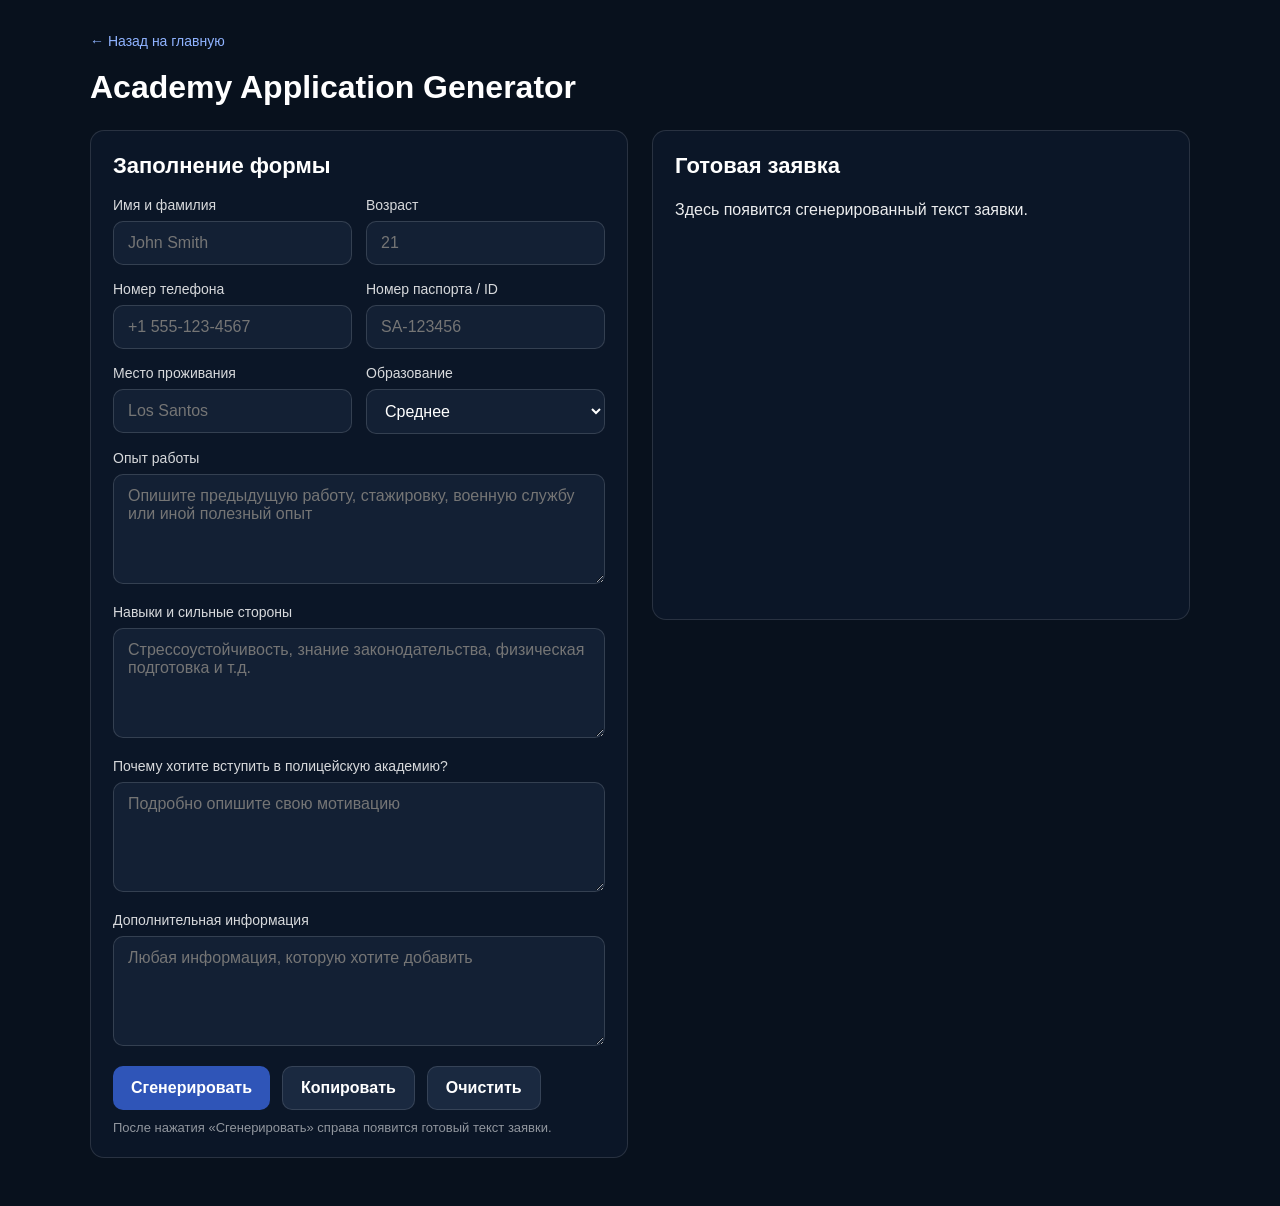
<file: forms/academy-application.html>
<!doctype html>
<html lang="ru">
<head>
  <meta charset="UTF-8">
  <meta name="viewport" content="width=device-width, initial-scale=1.0">
  <title>Academy Application</title>
  <style>
    * {
      box-sizing: border-box;
    }

    body {
      margin: 0;
      font-family: Inter, Arial, sans-serif;
      background: #08111d;
      color: #ffffff;
    }

    .container {
      width: min(1100px, calc(100% - 32px));
      margin: 0 auto;
      padding: 32px 0 48px;
    }

    .top-link {
      display: inline-block;
      margin-bottom: 20px;
      color: #8fb3ff;
      text-decoration: none;
      font-size: 14px;
    }

    .top-link:hover {
      text-decoration: underline;
    }

    h1 {
      margin: 0 0 24px;
      font-size: 32px;
    }

    .layout {
      display: grid;
      grid-template-columns: 1fr 1fr;
      gap: 24px;
      align-items: start;
    }

    .panel {
      background: #0b1627;
      border: 1px solid rgba(255,255,255,0.12);
      border-radius: 14px;
      padding: 22px;
    }

    .panel h2 {
      margin: 0 0 18px;
      font-size: 22px;
    }

    .field {
      margin-bottom: 16px;
    }

    .field label {
      display: block;
      margin-bottom: 8px;
      font-size: 14px;
      color: rgba(255,255,255,0.84);
    }

    .field input,
    .field select,
    .field textarea {
      width: 100%;
      border: 1px solid rgba(255,255,255,0.14);
      background: #132034;
      color: #fff;
      border-radius: 10px;
      padding: 12px 14px;
      font: inherit;
      outline: none;
    }

    .field textarea {
      min-height: 110px;
      resize: vertical;
    }

    .field input:focus,
    .field select:focus,
    .field textarea:focus {
      border-color: #2f66ff;
      box-shadow: 0 0 0 3px rgba(47, 102, 255, 0.15);
    }

    .row {
      display: grid;
      grid-template-columns: 1fr 1fr;
      gap: 14px;
    }

    .actions {
      display: flex;
      flex-wrap: wrap;
      gap: 12px;
      margin-top: 8px;
    }

    button {
      border: 0;
      border-radius: 10px;
      padding: 12px 18px;
      font: inherit;
      font-weight: 600;
      cursor: pointer;
    }

    .btn-primary {
      background: #2f55b8;
      color: white;
    }

    .btn-primary:hover {
      background: #3a66d9;
    }

    .btn-secondary {
      background: #1a2940;
      color: white;
      border: 1px solid rgba(255,255,255,0.12);
    }

    .output {
      white-space: pre-wrap;
      line-height: 1.6;
      color: rgba(255,255,255,0.92);
      min-height: 400px;
    }

    .hint {
      margin-top: 10px;
      font-size: 13px;
      color: rgba(255,255,255,0.55);
    }

    @media (max-width: 900px) {
      .layout {
        grid-template-columns: 1fr;
      }

      .row {
        grid-template-columns: 1fr;
      }
    }
  </style>
</head>
<body>
  <main class="container">
    <a class="top-link" href="../index.html">← Назад на главную</a>
    <h1>Academy Application Generator</h1>

    <div class="layout">
      <section class="panel">
        <h2>Заполнение формы</h2>

        <form id="academyForm">
          <div class="row">
            <div class="field">
              <label for="fullName">Имя и фамилия</label>
              <input id="fullName" name="fullName" type="text" placeholder="John Smith" required>
            </div>

            <div class="field">
              <label for="age">Возраст</label>
              <input id="age" name="age" type="number" placeholder="21" required>
            </div>
          </div>

          <div class="row">
            <div class="field">
              <label for="phone">Номер телефона</label>
              <input id="phone" name="phone" type="text" placeholder="+1 555-123-4567" required>
            </div>

            <div class="field">
              <label for="passport">Номер паспорта / ID</label>
              <input id="passport" name="passport" type="text" placeholder="SA-123456">
            </div>
          </div>

          <div class="row">
            <div class="field">
              <label for="residence">Место проживания</label>
              <input id="residence" name="residence" type="text" placeholder="Los Santos">
            </div>

            <div class="field">
              <label for="education">Образование</label>
              <select id="education" name="education">
                <option value="Среднее">Среднее</option>
                <option value="Среднее специальное">Среднее специальное</option>
                <option value="Неоконченное высшее">Неоконченное высшее</option>
                <option value="Высшее">Высшее</option>
              </select>
            </div>
          </div>

          <div class="field">
            <label for="experience">Опыт работы</label>
            <textarea id="experience" name="experience" placeholder="Опишите предыдущую работу, стажировку, военную службу или иной полезный опыт"></textarea>
          </div>

          <div class="field">
            <label for="skills">Навыки и сильные стороны</label>
            <textarea id="skills" name="skills" placeholder="Стрессоустойчивость, знание законодательства, физическая подготовка и т.д."></textarea>
          </div>

          <div class="field">
            <label for="motivation">Почему хотите вступить в полицейскую академию?</label>
            <textarea id="motivation" name="motivation" placeholder="Подробно опишите свою мотивацию" required></textarea>
          </div>

          <div class="field">
            <label for="extra">Дополнительная информация</label>
            <textarea id="extra" name="extra" placeholder="Любая информация, которую хотите добавить"></textarea>
          </div>

          <div class="actions">
            <button type="submit" class="btn-primary">Сгенерировать</button>
            <button type="button" class="btn-secondary" id="copyBtn">Копировать</button>
            <button type="reset" class="btn-secondary">Очистить</button>
          </div>

          <div class="hint">После нажатия «Сгенерировать» справа появится готовый текст заявки.</div>
        </form>
      </section>

      <section class="panel">
        <h2>Готовая заявка</h2>
        <div id="output" class="output">Здесь появится сгенерированный текст заявки.</div>
      </section>
    </div>
  </main>

  <script>
    const form = document.getElementById("academyForm");
    const output = document.getElementById("output");
    const copyBtn = document.getElementById("copyBtn");

    function value(id) {
      return document.getElementById(id).value.trim();
    }

    function buildApplication() {
      const fullName = value("fullName");
      const age = value("age");
      const phone = value("phone");
      const passport = value("passport");
      const residence = value("residence");
      const education = value("education");
      const experience = value("experience");
      const skills = value("skills");
      const motivation = value("motivation");
      const extra = value("extra");

      return `[Academy Application]

1. Personal Information
Full Name: ${fullName || "-"}
Age: ${age || "-"}
Phone Number: ${phone || "-"}
Passport / ID: ${passport || "-"}
Place of Residence: ${residence || "-"}

2. Education
${education || "-"}

3. Work Experience
${experience || "-"}

4. Skills and Strengths
${skills || "-"}

5. Motivation
${motivation || "-"}

6. Additional Information
${extra || "-"}

I, ${fullName || "the applicant"}, confirm that the information provided above is accurate and complete. I understand that false information may result in denial of admission to the academy.

Date: __________________
Signature: __________________`;
    }

    form.addEventListener("submit", function (e) {
      e.preventDefault();
      output.textContent = buildApplication();
    });

    copyBtn.addEventListener("click", async function () {
      const text = output.textContent.trim();

      if (!text || text === "Здесь появится сгенерированный текст заявки.") {
        alert("Сначала сгенерируй заявку.");
        return;
      }

      try {
        await navigator.clipboard.writeText(text);
        copyBtn.textContent = "Скопировано";
        setTimeout(() => {
          copyBtn.textContent = "Копировать";
        }, 1500);
      } catch (err) {
        alert("Не удалось скопировать текст.");
      }
    });

    form.addEventListener("reset", function () {
      setTimeout(() => {
        output.textContent = "Здесь появится сгенерированный текст заявки.";
      }, 0);
    });
  </script>
</body>
</html>
</file>
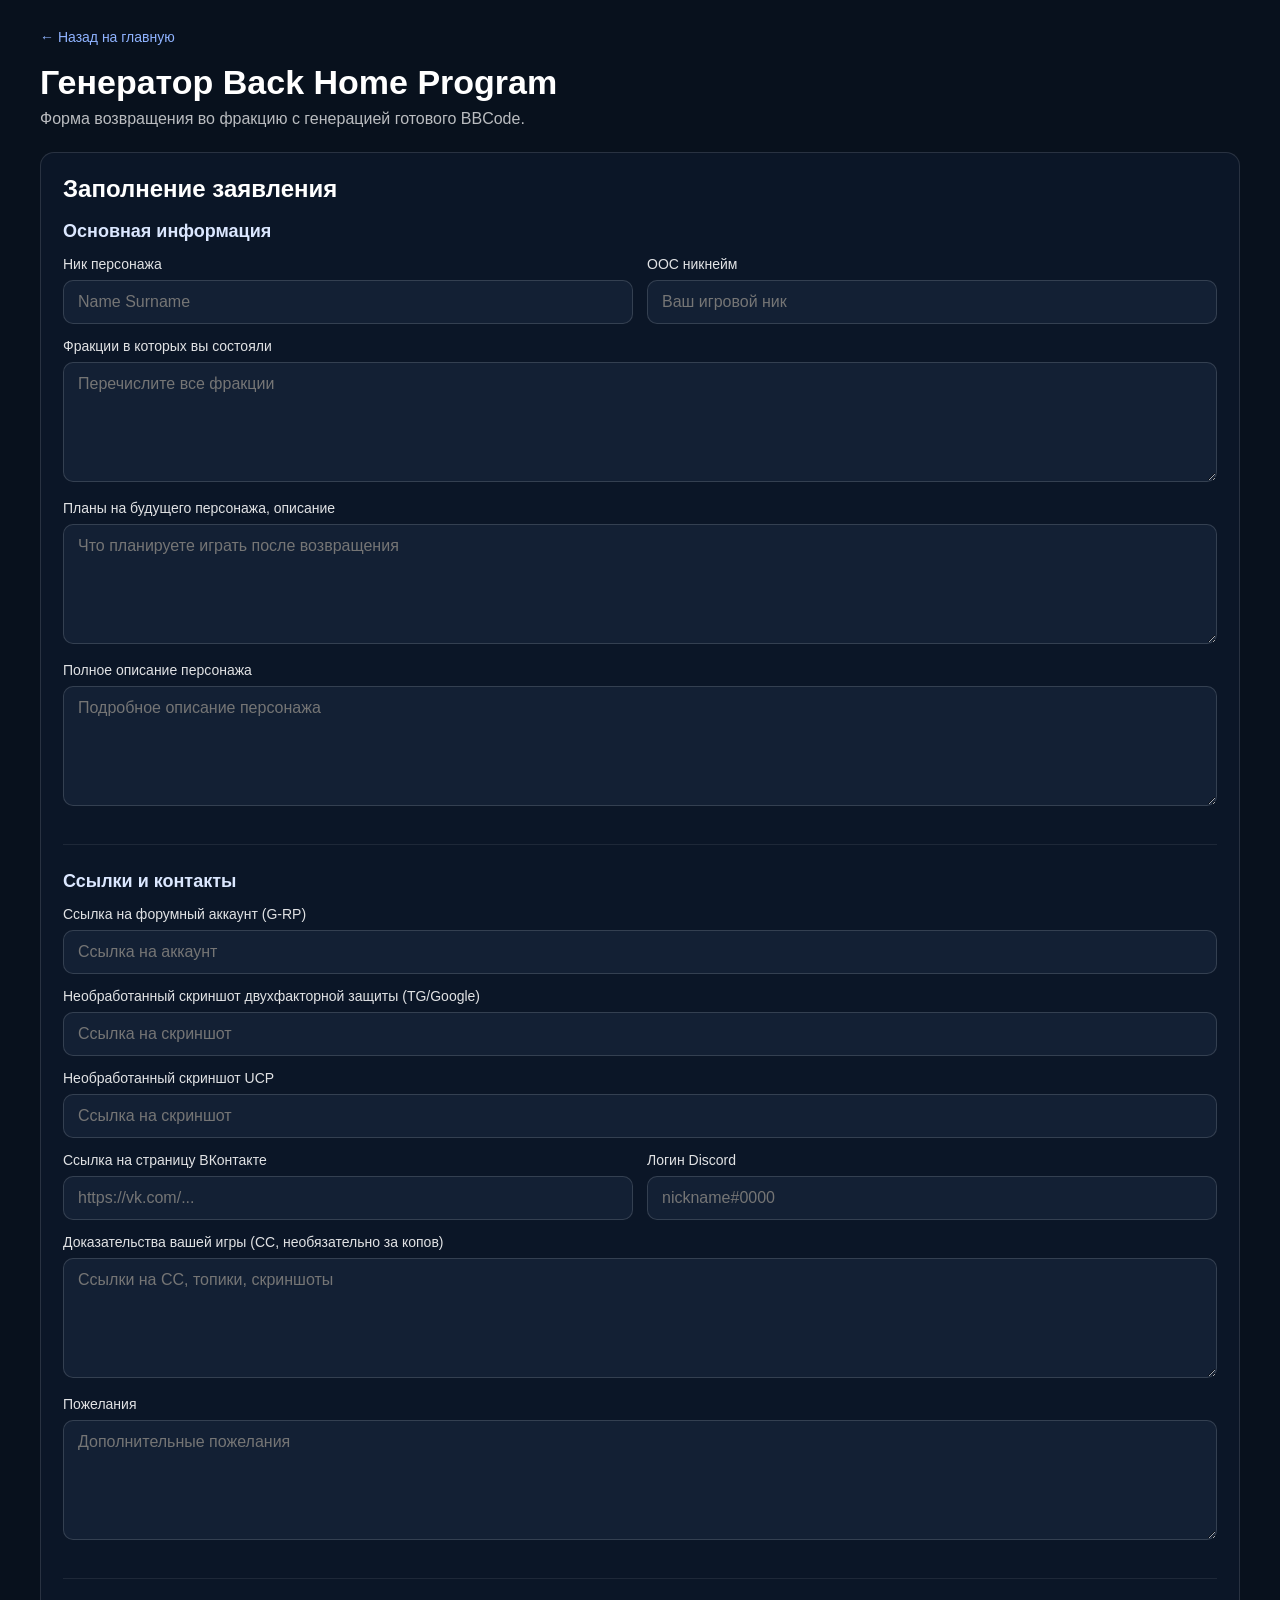
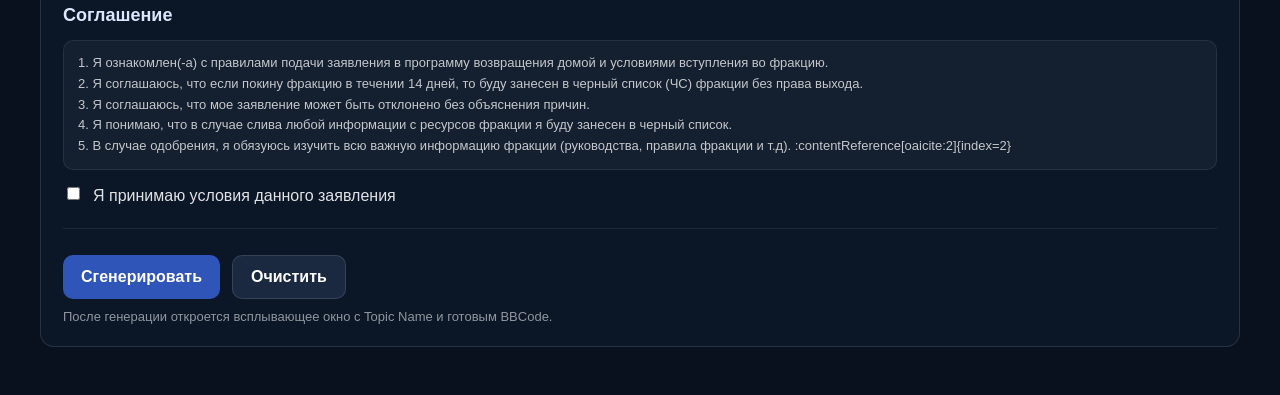
<file: forms/back-home.html>
<!doctype html>
<html lang="ru">
<head>
  <meta charset="UTF-8">
  <meta name="viewport" content="width=device-width, initial-scale=1.0">
  <title>Генератор Back Home Program</title>
  <style>
    * { box-sizing: border-box; }

    body {
      margin: 0;
      font-family: Inter, Arial, sans-serif;
      background: #08111d;
      color: #fff;
    }

    .container {
      width: min(1200px, calc(100% - 32px));
      margin: 0 auto;
      padding: 28px 0 48px;
    }

    .top-link {
      display: inline-block;
      margin-bottom: 18px;
      color: #8fb3ff;
      text-decoration: none;
      font-size: 14px;
    }

    .top-link:hover {
      text-decoration: underline;
    }

    h1 {
      margin: 0 0 8px;
      font-size: 34px;
    }

    .subtitle {
      margin: 0 0 24px;
      color: rgba(255,255,255,.72);
    }

    .layout {
      display: grid;
      grid-template-columns: 1fr;
      gap: 24px;
      align-items: start;
    }

    .panel {
      background: #0b1627;
      border: 1px solid rgba(255,255,255,.12);
      border-radius: 14px;
      padding: 22px;
    }

    .panel h2 {
      margin: 0 0 18px;
      font-size: 24px;
    }

    .section {
      margin-bottom: 26px;
      padding-bottom: 20px;
      border-bottom: 1px solid rgba(255,255,255,.08);
    }

    .section:last-child {
      margin-bottom: 0;
      padding-bottom: 0;
      border-bottom: 0;
    }

    .section h3 {
      margin: 0 0 14px;
      font-size: 18px;
      color: #dbe7ff;
    }

    .field {
      margin-bottom: 14px;
    }

    .field label {
      display: block;
      margin-bottom: 8px;
      font-size: 14px;
      color: rgba(255,255,255,.88);
    }

    .field input,
    .field textarea {
      width: 100%;
      border: 1px solid rgba(255,255,255,.14);
      background: #132034;
      color: #fff;
      border-radius: 10px;
      padding: 12px 14px;
      font: inherit;
      outline: none;
    }

    .field textarea {
      min-height: 120px;
      resize: vertical;
    }

    .field input:focus,
    .field textarea:focus {
      border-color: #2f66ff;
      box-shadow: 0 0 0 3px rgba(47, 102, 255, 0.15);
    }

    .row {
      display: grid;
      grid-template-columns: 1fr 1fr;
      gap: 14px;
    }

    .check label {
      display: inline-flex;
      gap: 10px;
      align-items: flex-start;
      cursor: pointer;
      color: rgba(255,255,255,.88);
      line-height: 1.5;
    }

    .check input {
      margin-top: 3px;
    }

    .notice {
      margin-top: 8px;
      font-size: 13px;
      line-height: 1.6;
      color: rgba(255,255,255,.75);
      background: rgba(255,255,255,.04);
      border: 1px solid rgba(255,255,255,.08);
      border-radius: 10px;
      padding: 12px 14px;
    }

    .actions {
      display: flex;
      flex-wrap: wrap;
      gap: 12px;
      margin-top: 18px;
    }

    button {
      border: 0;
      border-radius: 10px;
      padding: 12px 18px;
      font: inherit;
      font-weight: 600;
      cursor: pointer;
    }

    .btn-primary {
      background: #2f55b8;
      color: white;
    }

    .btn-primary:hover {
      background: #3a66d9;
    }

    .btn-secondary {
      background: #1a2940;
      color: white;
      border: 1px solid rgba(255,255,255,.12);
    }

    .hint {
      margin-top: 10px;
      font-size: 13px;
      color: rgba(255,255,255,.55);
    }

    .modal-overlay {
      position: fixed;
      inset: 0;
      background: rgba(0, 0, 0, 0.45);
      display: none;
      align-items: flex-start;
      justify-content: center;
      padding: 18px;
      z-index: 9999;
    }

    .modal-overlay.show {
      display: flex;
    }

    .modal {
      width: min(100%, 800px);
      background: #ffffff;
      color: #333;
      border-radius: 4px;
      box-shadow: 0 10px 30px rgba(0,0,0,.35);
      overflow: hidden;
    }

    .modal-header {
      display: flex;
      align-items: center;
      justify-content: space-between;
      padding: 18px 16px;
      border-bottom: 1px solid #e5e5e5;
      font-size: 18px;
      color: #333;
    }

    .modal-close {
      background: transparent;
      border: 0;
      color: #888;
      font-size: 30px;
      line-height: 1;
      cursor: pointer;
      padding: 0;
      width: auto;
    }

    .modal-body {
      padding: 18px 30px 18px;
    }

    .modal-field {
      margin-bottom: 16px;
    }

    .modal-label {
      display: block;
      margin-bottom: 10px;
      font-size: 14px;
      color: #333;
    }

    .modal-row {
      display: flex;
      gap: 18px;
      align-items: center;
    }

    .modal-input {
      flex: 1;
      height: 38px;
      border: 1px solid #d6d6d6;
      border-radius: 4px;
      padding: 8px 12px;
      font-size: 15px;
      color: #444;
      background: #fff;
    }

    .modal-copy-btn {
      min-width: 120px;
      height: 38px;
      border: 1px solid #9aa4af;
      border-radius: 4px;
      background: #f8f8f8;
      color: #5d6a75;
      font-size: 14px;
      cursor: pointer;
      padding: 0 12px;
    }

    .modal-copy-btn:hover {
      background: #eeeeee;
    }

    .modal-textarea-row {
      display: flex;
      gap: 18px;
      align-items: center;
    }

    .modal-textarea {
      flex: 1;
      min-height: 255px;
      resize: vertical;
      border: 1px solid #d6d6d6;
      border-radius: 4px;
      padding: 10px 12px;
      font-size: 15px;
      color: #444;
      background: #fff;
      font-family: Arial, sans-serif;
      line-height: 1.5;
    }

    .modal-footer {
      padding: 14px 16px;
      border-top: 1px solid #e5e5e5;
      display: flex;
      justify-content: flex-end;
      gap: 10px;
      background: #fff;
    }

    .modal-btn {
      border: 0;
      border-radius: 4px;
      height: 40px;
      padding: 0 16px;
      font-size: 14px;
      cursor: pointer;
    }

    .modal-btn-secondary {
      background: #6c757d;
      color: #fff;
    }

    .modal-btn-primary {
      background: #0d6efd;
      color: #fff;
    }

    @media (max-width: 900px) {
      .row {
        grid-template-columns: 1fr;
      }

      .modal-row,
      .modal-textarea-row {
        flex-direction: column;
        align-items: stretch;
      }

      .modal-copy-btn {
        width: 100%;
      }
    }
  </style>
</head>
<body>
  <main class="container">
    <a class="top-link" href="../index.html">← Назад на главную</a>
    <h1>Генератор Back Home Program</h1>
    <p class="subtitle">Форма возвращения во фракцию с генерацией готового BBCode.</p>

    <div class="layout">
      <section class="panel">
        <h2>Заполнение заявления</h2>

        <form id="backHomeForm">
          <div class="section">
            <h3>Основная информация</h3>

            <div class="row">
              <div class="field">
                <label for="charName">Ник персонажа</label>
                <input id="charName" type="text" placeholder="Name Surname">
              </div>

              <div class="field">
                <label for="oocNickname">OOC никнейм</label>
                <input id="oocNickname" type="text" placeholder="Ваш игровой ник">
              </div>
            </div>

            <div class="field">
              <label for="fractions">Фракции в которых вы состояли</label>
              <textarea id="fractions" placeholder="Перечислите все фракции"></textarea>
            </div>

            <div class="field">
              <label for="futurePlans">Планы на будущего персонажа, описание</label>
              <textarea id="futurePlans" placeholder="Что планируете играть после возвращения"></textarea>
            </div>

            <div class="field">
              <label for="characterDescription">Полное описание персонажа</label>
              <textarea id="characterDescription" placeholder="Подробное описание персонажа"></textarea>
            </div>
          </div>

          <div class="section">
            <h3>Ссылки и контакты</h3>

            <div class="field">
              <label for="forumAccount">Ссылка на форумный аккаунт (G-RP)</label>
              <input id="forumAccount" type="text" placeholder="Ссылка на аккаунт">
            </div>

            <div class="field">
              <label for="twoFactorScreenshot">Необработанный скриншот двухфакторной защиты (TG/Google)</label>
              <input id="twoFactorScreenshot" type="text" placeholder="Ссылка на скриншот">
            </div>

            <div class="field">
              <label for="ucpScreenshot">Необработанный скриншот UCP</label>
              <input id="ucpScreenshot" type="text" placeholder="Ссылка на скриншот">
            </div>

            <div class="row">
              <div class="field">
                <label for="vkLink">Ссылка на страницу ВКонтакте</label>
                <input id="vkLink" type="text" placeholder="https://vk.com/...">
              </div>

              <div class="field">
                <label for="discordLogin">Логин Discord</label>
                <input id="discordLogin" type="text" placeholder="nickname#0000">
              </div>
            </div>

            <div class="field">
              <label for="proofs">Доказательства вашей игры (СС, необязательно за копов)</label>
              <textarea id="proofs" placeholder="Ссылки на СС, топики, скриншоты"></textarea>
            </div>

            <div class="field">
              <label for="wishes">Пожелания</label>
              <textarea id="wishes" placeholder="Дополнительные пожелания"></textarea>
            </div>
          </div>

          <div class="section">
            <h3>Соглашение</h3>

            <div class="notice">
              1. Я ознакомлен(-а) с правилами подачи заявления в программу возвращения домой и условиями вступления во фракцию.<br>
              2. Я соглашаюсь, что если покину фракцию в течении 14 дней, то буду занесен в черный список (ЧС) фракции без права выхода.<br>
              3. Я соглашаюсь, что мое заявление может быть отклонено без объяснения причин.<br>
              4. Я понимаю, что в случае слива любой информации с ресурсов фракции я буду занесен в черный список.<br>
              5. В случае одобрения, я обязуюсь изучить всю важную информацию фракции (руководства, правила фракции и т.д). :contentReference[oaicite:2]{index=2}
            </div>

            <div class="check" style="margin-top:14px;">
              <label>
                <input type="checkbox" id="agreement">
                Я принимаю условия данного заявления
              </label>
            </div>
          </div>

          <div class="actions">
            <button type="submit" class="btn-primary">Сгенерировать</button>
            <button type="reset" class="btn-secondary">Очистить</button>
          </div>

          <div class="hint">После генерации откроется всплывающее окно с Topic Name и готовым BBCode.</div>
        </form>
      </section>
    </div>
  </main>

  <div class="modal-overlay" id="bbcodeModal">
    <div class="modal">
      <div class="modal-header">
        <span>Here is your BBCode!</span>
        <button type="button" class="modal-close" id="closeModalBtn">&times;</button>
      </div>

      <div class="modal-body">
        <div class="modal-field">
          <label class="modal-label" for="topicName">Topic Name</label>
          <div class="modal-row">
            <input type="text" id="topicName" class="modal-input" readonly>
            <button type="button" class="modal-copy-btn" id="copyTopicBtn">Копировать</button>
          </div>
        </div>

        <div class="modal-field">
          <label class="modal-label" for="bbcodeOutput">BBCode</label>
          <div class="modal-textarea-row">
            <textarea id="bbcodeOutput" class="modal-textarea" readonly></textarea>
            <button type="button" class="modal-copy-btn" id="copyBbcodeBtn">Копировать</button>
          </div>
        </div>
      </div>

      <div class="modal-footer">
        <button type="button" class="modal-btn modal-btn-secondary" id="closeFooterBtn">Закрыть</button>
        <button type="button" class="modal-btn modal-btn-primary" id="createApplicationBtn">Создать тему</button>
      </div>
    </div>
  </div>

  <script>
  const form = document.getElementById("backHomeForm");
  const modal = document.getElementById("bbcodeModal");
  const topicNameInput = document.getElementById("topicName");
  const bbcodeOutput = document.getElementById("bbcodeOutput");

  const copyTopicBtn = document.getElementById("copyTopicBtn");
  const copyBbcodeBtn = document.getElementById("copyBbcodeBtn");
  const closeModalBtn = document.getElementById("closeModalBtn");
  const closeFooterBtn = document.getElementById("closeFooterBtn");
  const createApplicationBtn = document.getElementById("createApplicationBtn");

  function val(id) {
    const el = document.getElementById(id);
    return el ? el.value.trim() : "";
  }

  function makeTopicName() {
  const charName = val("charName") || "Name Surname";
  const ooc = val("oocNickname") || "OOC";

  return `[Back Home] ${charName} (${ooc})`;
}

  function buildBBCode() {
    return `[mail][center][img]https://www.upload.ee/image/16838635/logolspd.png[/img][/center]
[center][font=Times New Roman][size=160][b]Back Home Program[/b][/size][/font][/center][hr][/hr][b][size=120]Application[/size][/b]

[size=90][b]Фракции, в которых вы состояли (включая никнеймы, проекты, лидеры и причины ухода):[/b] ${val("fractions") || "Не указано"}[/size]
[size=90][b]Планы на будущего персонажа:[/b] ${val("futurePlans") || "Не указано"}[/size]

[size=90][b]Ссылка на форумный аккаунт (G-RP):[/b] ${val("forumAccount") || "Не указано"}[/size]
[size=90][b]ПОЛНЫЙ Скриншот защиты (Телеграм, Google):[/b] ${val("twoFactorScreenshot") || "Не указано"}[/size]
[size=90][b]Полный скриншот окна UCP:[/b] ${val("ucpScreenshot") || "Не указано"}[/size]
[size=90][b]Ссылка на страницу ВКонтакте:[/b] ${val("vkLink") || "Не указано"}[/size]
[size=90][b]Ваш Discord:[/b] ${val("discordLogin") || "Не указано"}[/size]

[size=90][b]Скриншоты вашей игры (СС, необязательно за копов):[/b] ${val("proofs") || "Не указано"}[/size]
[size=90][b]Список пожеланий:[/b] ${val("wishes") || "Не указано"}[/size]
[hr][/hr]

Подавая заявление, я автоматически соглашаюсь со всеми правилами подачи заявления в программу возвращения домой.[/mail]`;
  }

  function openModal() {
    modal.classList.add("show");
  }

  function closeModal() {
    modal.classList.remove("show");
  }

  async function copyText(text, button) {
    try {
      await navigator.clipboard.writeText(text);
      const old = button.textContent;
      button.textContent = "Скопировано";
      setTimeout(() => {
        button.textContent = old;
      }, 1200);
    } catch {
      alert("Не удалось скопировать текст.");
    }
  }

  form.addEventListener("submit", function(e) {
    e.preventDefault();
    topicNameInput.value = makeTopicName();
    bbcodeOutput.value = buildBBCode();
    openModal();
  });

  copyTopicBtn.addEventListener("click", function() {
    copyText(topicNameInput.value, copyTopicBtn);
  });

  copyBbcodeBtn.addEventListener("click", function() {
    copyText(bbcodeOutput.value, copyBbcodeBtn);
  });

  closeModalBtn.addEventListener("click", closeModal);
  closeFooterBtn.addEventListener("click", closeModal);

  modal.addEventListener("click", function(e) {
    if (e.target === modal) closeModal();
  });

  createApplicationBtn.addEventListener("click", function() {
    window.open("https://lspolice.ru/posting.php?mode=post&f=907", "_blank", "noopener,noreferrer");
  });
</script>
</body>
</html>
</file>
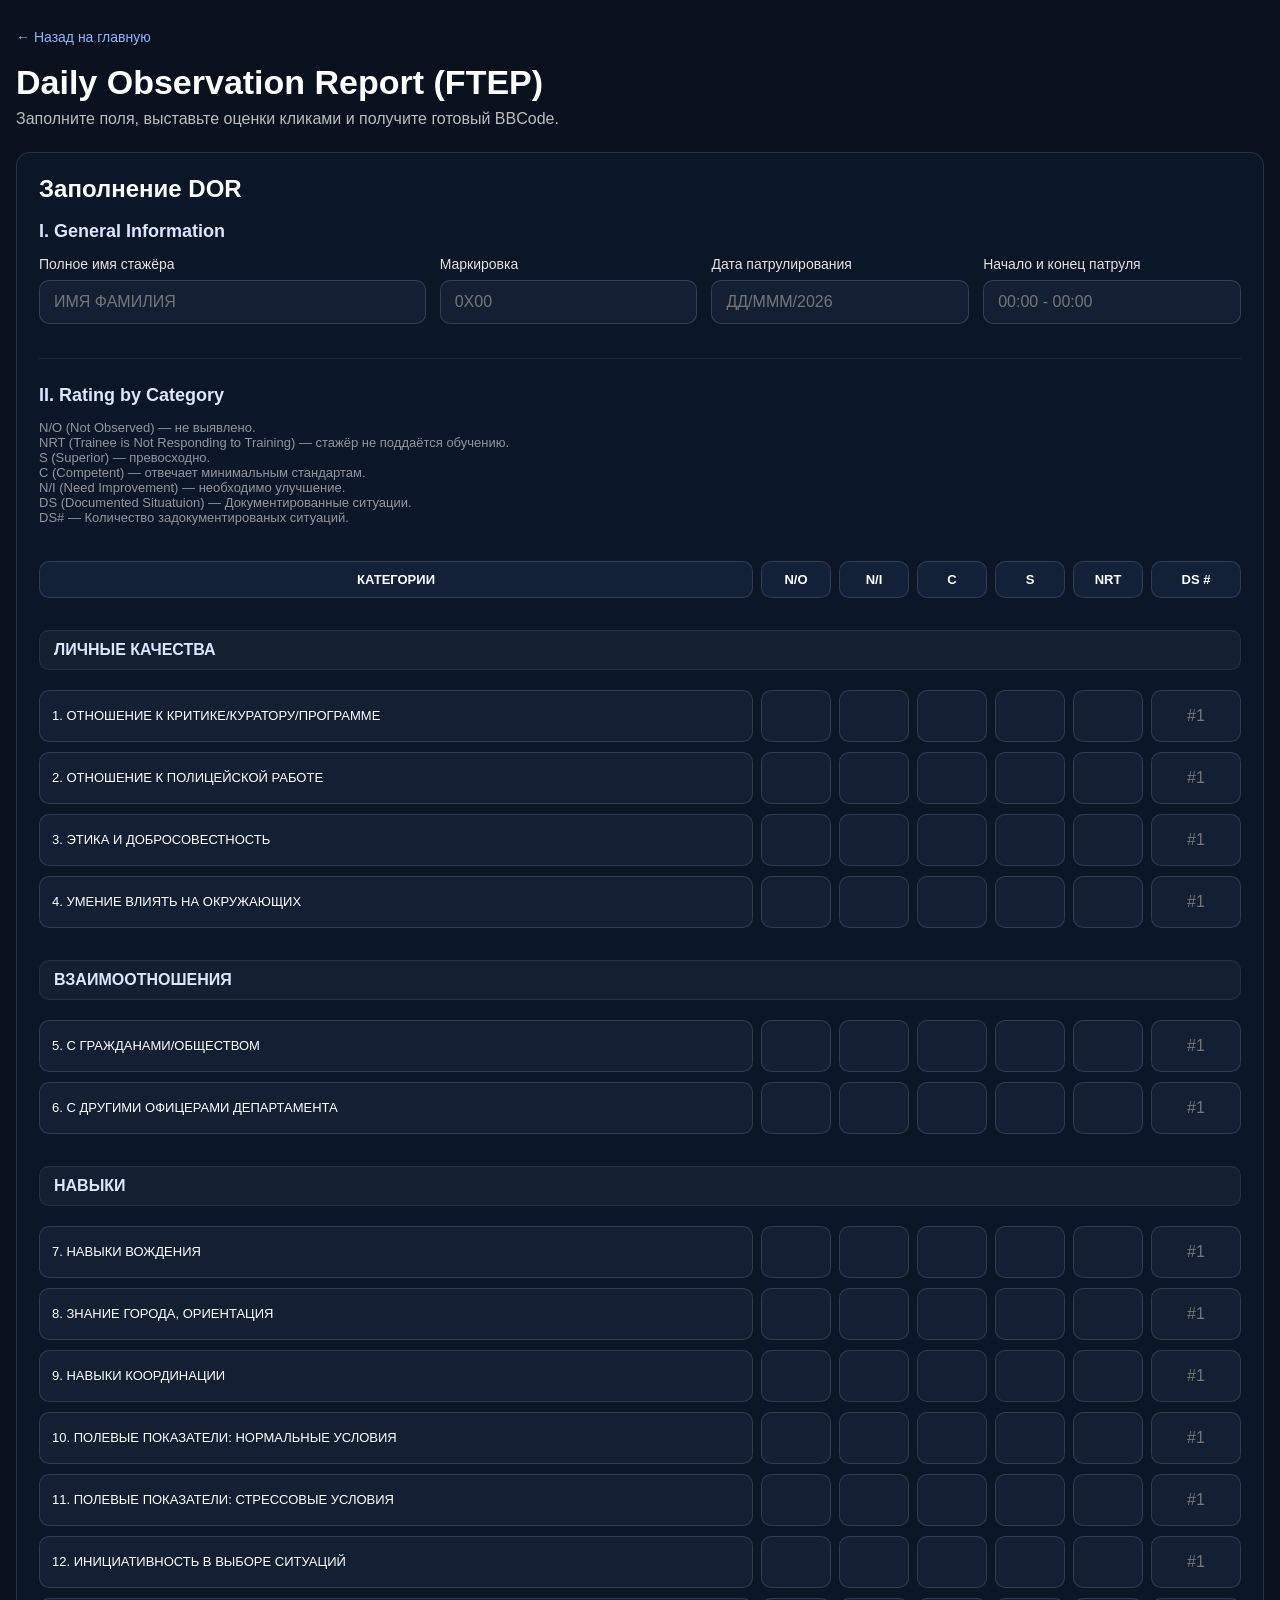
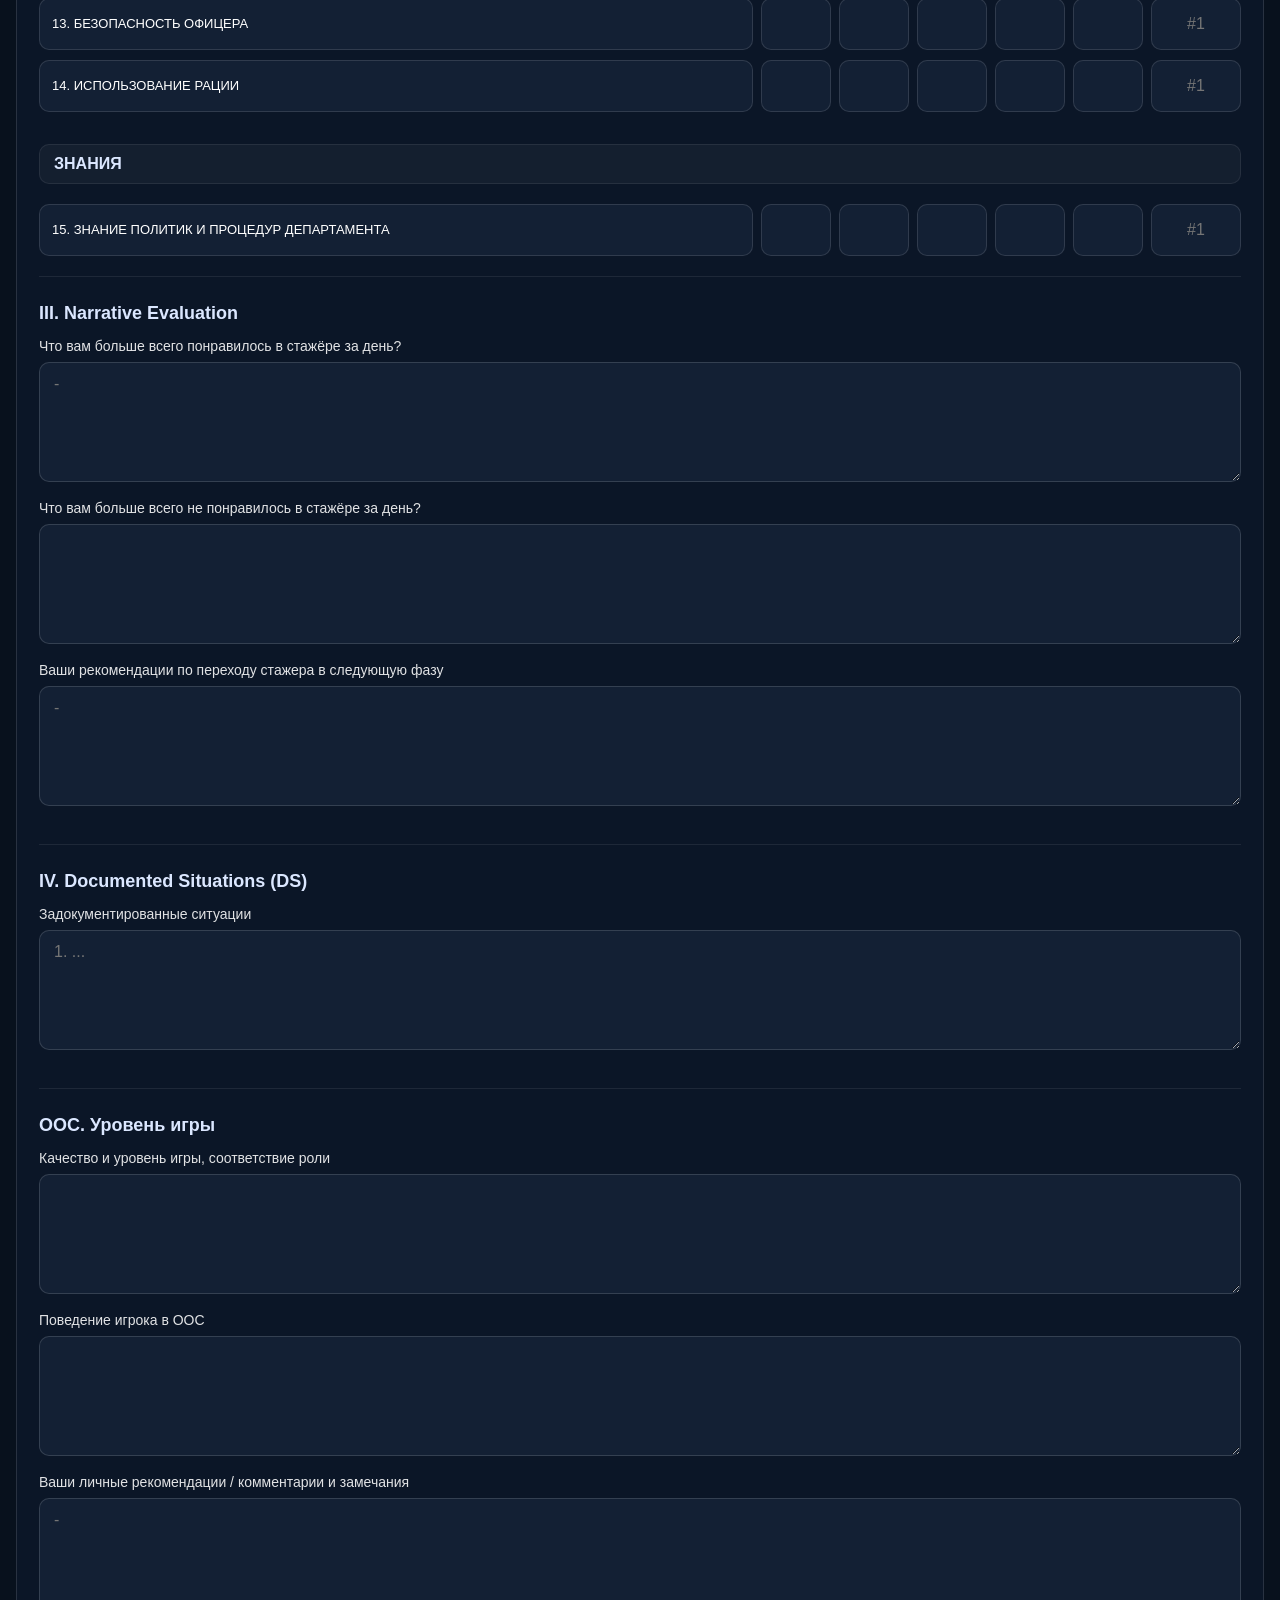
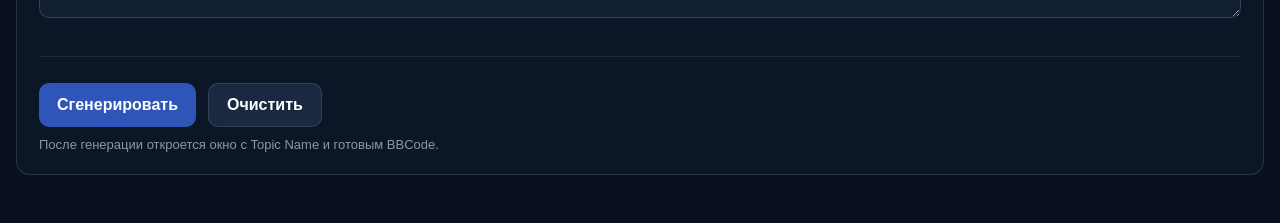
<file: forms/daily-observation.html>
<!doctype html>
<html lang="ru">
<head>
  <meta charset="UTF-8">
  <meta name="viewport" content="width=device-width, initial-scale=1.0">
  <title>Daily Observation Report (FTEP)</title>
  <style>
    * { box-sizing: border-box; }

    body {
      margin: 0;
      font-family: Inter, Arial, sans-serif;
      background: #08111d;
      color: #fff;
    }

    .container {
      width: min(1450px, calc(100% - 32px));
      margin: 0 auto;
      padding: 28px 0 48px;
    }

    .top-link {
      display: inline-block;
      margin-bottom: 18px;
      color: #8fb3ff;
      text-decoration: none;
      font-size: 14px;
    }

    .top-link:hover {
      text-decoration: underline;
    }

    h1 {
      margin: 0 0 8px;
      font-size: 34px;
    }

    .subtitle {
      margin: 0 0 24px;
      color: rgba(255,255,255,.72);
    }

    .layout {
      display: grid;
      grid-template-columns: 1fr;
      gap: 24px;
      align-items: start;
    }

    .panel {
      background: #0b1627;
      border: 1px solid rgba(255,255,255,.12);
      border-radius: 14px;
      padding: 22px;
    }

    .panel h2 {
      margin: 0 0 18px;
      font-size: 24px;
    }

    .section {
      margin-bottom: 26px;
      padding-bottom: 20px;
      border-bottom: 1px solid rgba(255,255,255,.08);
    }

    .section:last-child {
      margin-bottom: 0;
      padding-bottom: 0;
      border-bottom: 0;
    }

    .section h3 {
      margin: 0 0 14px;
      font-size: 18px;
      color: #dbe7ff;
    }

    .field {
      margin-bottom: 14px;
    }

    .field label {
      display: block;
      margin-bottom: 8px;
      font-size: 14px;
      color: rgba(255,255,255,.88);
    }

    .field input,
    .field textarea,
    .field select {
      width: 100%;
      border: 1px solid rgba(255,255,255,.14);
      background: #132034;
      color: #fff;
      border-radius: 10px;
      padding: 12px 14px;
      font: inherit;
      outline: none;
    }

    .field textarea {
      min-height: 120px;
      resize: vertical;
    }

    .field input:focus,
    .field textarea:focus,
    .field select:focus {
      border-color: #2f66ff;
      box-shadow: 0 0 0 3px rgba(47, 102, 255, 0.15);
    }

    .row {
      display: grid;
      grid-template-columns: 1fr 1fr;
      gap: 14px;
    }

    .row-4 {
      display: grid;
      grid-template-columns: 1.5fr 1fr 1fr 1fr;
      gap: 14px;
    }

    .rating-table {
      display: grid;
      gap: 10px;
    }

    .rating-header,
.rating-row {
  display: grid;
  grid-template-columns: minmax(320px, 1.6fr) repeat(5, minmax(52px, 70px)) minmax(70px, 90px);
  gap: 8px;
  align-items: stretch;
}

    .rating-header > div {
      background: #122038;
      border: 1px solid rgba(255,255,255,.12);
      border-radius: 10px;
      padding: 10px 8px;
      text-align: center;
      font-weight: 700;
      font-size: 13px;
    }

    .rating-category {
      background: #132034;
      border: 1px solid rgba(255,255,255,.12);
      border-radius: 10px;
      padding: 12px;
      font-size: 13px;
      line-height: 1.4;
      display: flex;
      align-items: center;
    }

    .rating-cell {
      background: #132034;
      border: 1px solid rgba(255,255,255,.12);
      border-radius: 10px;
      display: flex;
      align-items: center;
      justify-content: center;
      min-height: 52px;
      cursor: pointer;
      user-select: none;
      transition: .15s ease;
      font-size: 13px;
      text-align: center;
      padding: 4px;
    }

    .rating-cell:hover {
      border-color: #2f66ff;
      background: #172944;
    }

    .rating-cell.active {
      background: #2f55b8;
      border-color: #4b79ff;
      font-weight: 700;
    }

    .ds-cell {
      background: #132034;
      border: 1px solid rgba(255,255,255,.12);
      border-radius: 10px;
      min-height: 52px;
      padding: 8px;
    }

    .ds-cell input {
      width: 100%;
      height: 100%;
      background: transparent;
      border: 0;
      outline: none;
      color: #fff;
      text-align: center;
      font: inherit;
    }

    .group-title {
      margin: 22px 0 10px;
      padding: 10px 14px;
      background: rgba(255,255,255,.04);
      border: 1px solid rgba(255,255,255,.08);
      border-radius: 10px;
      font-weight: 700;
      color: #dbe7ff;
    }

    .actions {
      display: flex;
      flex-wrap: wrap;
      gap: 12px;
      margin-top: 18px;
    }

    button {
      border: 0;
      border-radius: 10px;
      padding: 12px 18px;
      font: inherit;
      font-weight: 600;
      cursor: pointer;
    }

    .btn-primary {
      background: #2f55b8;
      color: white;
    }

    .btn-primary:hover {
      background: #3a66d9;
    }

    .btn-secondary {
      background: #1a2940;
      color: white;
      border: 1px solid rgba(255,255,255,.12);
    }

    .hint {
      margin-top: 10px;
      font-size: 13px;
      color: rgba(255,255,255,.55);
    }

    .modal-overlay {
      position: fixed;
      inset: 0;
      background: rgba(0, 0, 0, 0.45);
      display: none;
      align-items: flex-start;
      justify-content: center;
      padding: 18px;
      z-index: 9999;
    }

    .modal-overlay.show {
      display: flex;
    }

    .modal {
      width: min(100%, 900px);
      background: #ffffff;
      color: #333;
      border-radius: 4px;
      box-shadow: 0 10px 30px rgba(0,0,0,.35);
      overflow: hidden;
    }

    .modal-header {
      display: flex;
      align-items: center;
      justify-content: space-between;
      padding: 18px 16px;
      border-bottom: 1px solid #e5e5e5;
      font-size: 18px;
      color: #333;
    }

    .modal-close {
      background: transparent;
      border: 0;
      color: #888;
      font-size: 30px;
      line-height: 1;
      cursor: pointer;
      padding: 0;
      width: auto;
    }

    .modal-body {
      padding: 18px 30px 18px;
    }

    .modal-field {
      margin-bottom: 16px;
    }

    .modal-label {
      display: block;
      margin-bottom: 10px;
      font-size: 14px;
      color: #333;
    }

    .modal-row {
      display: flex;
      gap: 18px;
      align-items: center;
    }

    .modal-input {
      flex: 1;
      height: 38px;
      border: 1px solid #d6d6d6;
      border-radius: 4px;
      padding: 8px 12px;
      font-size: 15px;
      color: #444;
      background: #fff;
    }

    .modal-copy-btn {
      min-width: 120px;
      height: 38px;
      border: 1px solid #9aa4af;
      border-radius: 4px;
      background: #f8f8f8;
      color: #5d6a75;
      font-size: 14px;
      cursor: pointer;
      padding: 0 12px;
    }

    .modal-copy-btn:hover {
      background: #eeeeee;
    }

    .modal-textarea-row {
      display: flex;
      gap: 18px;
      align-items: center;
    }

    .modal-textarea {
      flex: 1;
      min-height: 340px;
      resize: vertical;
      border: 1px solid #d6d6d6;
      border-radius: 4px;
      padding: 10px 12px;
      font-size: 15px;
      color: #444;
      background: #fff;
      font-family: Arial, sans-serif;
      line-height: 1.5;
    }

    .modal-footer {
      padding: 14px 16px;
      border-top: 1px solid #e5e5e5;
      display: flex;
      justify-content: flex-end;
      gap: 10px;
      background: #fff;
    }

    .modal-btn {
      border: 0;
      border-radius: 4px;
      height: 40px;
      padding: 0 16px;
      font-size: 14px;
      cursor: pointer;
    }

    .modal-btn-secondary {
      background: #6c757d;
      color: #fff;
    }

    .modal-btn-primary {
      background: #0d6efd;
      color: #fff;
    }

    @media (max-width: 1100px) {
  .rating-header,
  .rating-row {
    grid-template-columns: minmax(260px, 1.6fr) repeat(5, minmax(44px, 60px)) minmax(60px, 85px);
  }
}

    @media (max-width: 900px) {
      .row,
      .row-4 {
        grid-template-columns: 1fr;
      }

      .modal-row,
      .modal-textarea-row {
        flex-direction: column;
        align-items: stretch;
      }

      .modal-copy-btn {
        width: 100%;
      }

      .rating-header,
      .rating-row {
        min-width: 820px;
      }

      .rating-scroll {
        overflow-x: auto;
      }
    }
  </style>
</head>
<body>
  <main class="container">
    <a class="top-link" href="../index.html">← Назад на главную</a>
    <h1>Daily Observation Report (FTEP)</h1>
    <p class="subtitle">Заполните поля, выставьте оценки кликами и получите готовый BBCode.</p>

    <div class="layout">
      <section class="panel">
        <h2>Заполнение DOR</h2>

        <form id="dorForm">
          <div class="section">
            <h3>I. General Information</h3>

            <div class="row-4">
              <div class="field">
                <label for="traineeName">Полное имя стажёра</label>
                <input id="traineeName" type="text" placeholder="ИМЯ ФАМИЛИЯ">
              </div>

              <div class="field">
                <label for="badge">Маркировка</label>
                <input id="badge" type="text" placeholder="0X00">
              </div>

              <div class="field">
                <label for="patrolDate">Дата патрулирования</label>
                <input id="patrolDate" type="text" placeholder="ДД/МММ/2026">
              </div>

              <div class="field">
                <label for="patrolTime">Начало и конец патруля</label>
                <input id="patrolTime" type="text" placeholder="00:00 - 00:00">
              </div>
            </div>
          </div>

          <div class="section">
            <h3>II. Rating by Category</h3>
            <div class="hint">
  <div>N/O (Not Observed) — не выявлено.</div>
  <div>NRT (Trainee is Not Responding to Training) — стажёр не поддаётся обучению.</div>
  <div>S (Superior) — превосходно.</div>
  <div>C (Competent) — отвечает минимальным стандартам.</div>
  <div>N/I (Need Improvement) — необходимо улучшение.</div>
  <div>DS (Documented Situatuion) — Документированные ситуации.</div>
  <div>DS# — Количество задокументированых ситуаций.</div>
</div>
<br><br>
            <div class="rating-scroll">
              <div class="rating-table" id="ratingTable"></div>
            </div>
          </div>

          <div class="section">
            <h3>III. Narrative Evaluation</h3>

            <div class="field">
              <label for="liked">Что вам больше всего понравилось в стажёре за день?</label>
              <textarea id="liked" placeholder="-"></textarea>
            </div>

            <div class="field">
              <label for="disliked">Что вам больше всего не понравилось в стажёре за день?</label>
              <textarea id="disliked"></textarea>
            </div>

            <div class="field">
              <label for="recommendations">Ваши рекомендации по переходу стажера в следующую фазу</label>
              <textarea id="recommendations" placeholder="-"></textarea>
            </div>
          </div>

          <div class="section">
            <h3>IV. Documented Situations (DS)</h3>
            <div class="field">
              <label for="documentedSituations">Задокументированные ситуации</label>
              <textarea id="documentedSituations" placeholder="1. ..."></textarea>
            </div>
          </div>

          <div class="section">
            <h3>OOC. Уровень игры</h3>

            <div class="field">
              <label for="oocQuality">Качество и уровень игры, соответствие роли</label>
              <textarea id="oocQuality"></textarea>
            </div>

            <div class="field">
              <label for="oocBehavior">Поведение игрока в OOC</label>
              <textarea id="oocBehavior"></textarea>
            </div>

            <div class="field">
              <label for="oocComments">Ваши личные рекомендации / комментарии и замечания</label>
              <textarea id="oocComments" placeholder="-"></textarea>
            </div>
          </div>

          <div class="actions">
            <button type="submit" class="btn-primary">Сгенерировать</button>
            <button type="reset" class="btn-secondary">Очистить</button>
          </div>

          <div class="hint">После генерации откроется окно с Topic Name и готовым BBCode.</div>
        </form>
      </section>
    </div>
  </main>

  <div class="modal-overlay" id="bbcodeModal">
    <div class="modal">
      <div class="modal-header">
        <span>Here is your BBCode!</span>
        <button type="button" class="modal-close" id="closeModalBtn">&times;</button>
      </div>

      <div class="modal-body">
        
        <div class="modal-field">
          <label class="modal-label" for="bbcodeOutput">BBCode</label>
          <div class="modal-textarea-row">
            <textarea id="bbcodeOutput" class="modal-textarea" readonly></textarea>
            <button type="button" class="modal-copy-btn" id="copyBbcodeBtn">Копировать</button>
          </div>
        </div>
      </div>

      <div class="modal-footer">
  <button type="button" class="modal-btn modal-btn-secondary" id="closeFooterBtn">Закрыть</button>
</div>
    </div>
  </div>

  <script>
    const ratingConfig = [
      { group: "ЛИЧНЫЕ КАЧЕСТВА", items: [
        { key: "r1", label: "1. ОТНОШЕНИЕ К КРИТИКЕ/КУРАТОРУ/ПРОГРАММЕ" },
        { key: "r2", label: "2. ОТНОШЕНИЕ К ПОЛИЦЕЙСКОЙ РАБОТЕ" },
        { key: "r3", label: "3. ЭТИКА И ДОБРОСОВЕСТНОСТЬ" },
        { key: "r4", label: "4. УМЕНИЕ ВЛИЯТЬ НА ОКРУЖАЮЩИХ" }
      ]},
      { group: "ВЗАИМООТНОШЕНИЯ", items: [
        { key: "r5", label: "5. С ГРАЖДАНАМИ/ОБЩЕСТВОМ" },
        { key: "r6", label: "6. С ДРУГИМИ ОФИЦЕРАМИ ДЕПАРТАМЕНТА" }
      ]},
      { group: "НАВЫКИ", items: [
        { key: "r7", label: "7. НАВЫКИ ВОЖДЕНИЯ" },
        { key: "r8", label: "8. ЗНАНИЕ ГОРОДА, ОРИЕНТАЦИЯ" },
        { key: "r9", label: "9. НАВЫКИ КООРДИНАЦИИ" },
        { key: "r10", label: "10. ПОЛЕВЫЕ ПОКАЗАТЕЛИ: НОРМАЛЬНЫЕ УСЛОВИЯ" },
        { key: "r11", label: "11. ПОЛЕВЫЕ ПОКАЗАТЕЛИ: СТРЕССОВЫЕ УСЛОВИЯ" },
        { key: "r12", label: "12. ИНИЦИАТИВНОСТЬ В ВЫБОРЕ СИТУАЦИЙ" },
        { key: "r13", label: "13. БЕЗОПАСНОСТЬ ОФИЦЕРА" },
        { key: "r14", label: "14. ИСПОЛЬЗОВАНИЕ РАЦИИ" }
      ]},
      { group: "ЗНАНИЯ", items: [
        { key: "r15", label: "15. ЗНАНИЕ ПОЛИТИК И ПРОЦЕДУР ДЕПАРТАМЕНТА" }
      ]}
    ];

    const ratingLabels = ["N/O", "N/I", "C", "S", "NRT", "DS"];
    const ratingValues = ["NO", "NI", "C", "S", "NRT"];

    const ratingState = {};

    function initRatings() {
      const container = document.getElementById("ratingTable");

      const header = document.createElement("div");
      header.className = "rating-header";
      header.innerHTML = `
  <div>КАТЕГОРИИ</div>
  <div>N/O</div>
  <div>N/I</div>
  <div>C</div>
  <div>S</div>
  <div>NRT</div>
  <div>DS #</div>
`;
      container.appendChild(header);

      for (const group of ratingConfig) {
        const groupTitle = document.createElement("div");
        groupTitle.className = "group-title";
        groupTitle.textContent = group.group;
        container.appendChild(groupTitle);

        for (const item of group.items) {
          ratingState[item.key] = { rating: "", ds: "" };

          const row = document.createElement("div");
          row.className = "rating-row";

          const category = document.createElement("div");
          category.className = "rating-category";
          category.textContent = item.label;
          row.appendChild(category);

          for (const val of ratingValues) {
            const cell = document.createElement("div");
            cell.className = "rating-cell";
            cell.textContent = "";
            cell.dataset.key = item.key;
            cell.dataset.value = val;
            cell.addEventListener("click", () => {
              ratingState[item.key].rating = val;
              repaintRow(item.key);
            });
            row.appendChild(cell);
          }

          const dsInputWrap = document.createElement("div");
          dsInputWrap.className = "ds-cell";
          dsInputWrap.innerHTML = `<input type="text" data-ds="${item.key}" placeholder="#1">`;
          dsInputWrap.querySelector("input").addEventListener("input", (e) => {
            ratingState[item.key].ds = e.target.value.trim();
          });
          row.appendChild(dsInputWrap);

          container.appendChild(row);
        }
      }
    }

    function repaintRow(key) {
      document.querySelectorAll(`.rating-cell[data-key="${key}"]`).forEach(cell => {
        cell.classList.toggle("active", ratingState[key].rating === cell.dataset.value);
        cell.textContent = ratingState[key].rating === cell.dataset.value ? "X" : "";
        if (cell.dataset.value === "DS" && ratingState[key].rating !== "DS") {
          cell.textContent = "DS";
        }
      });
    }

    function val(id) {
      const el = document.getElementById(id);
      return el ? el.value.trim() : "";
    }

    function dsText(key) {
      return ratingState[key]?.ds || "";
    }
    
    function symbol(selected, target) {
      return selected === target ? "[center][X][/center]" : "[center][ ][/center]";
    }

    function dsSymbol(selected) {
      return selected === "DS" ? "[center][X][/center]" : "[center][/center]";
    }

    function ratingRow(key, label) {
      const selected = ratingState[key]?.rating || "";
      const ds = dsText(key);

      return `[coll][size=90][b]${label}[/b][/size]|[coll6]${symbol(selected, "NO")}|${symbol(selected, "NI")}|${symbol(selected, "C")}|${symbol(selected, "S")}|${symbol(selected, "NRT")}|[center]${ds || (selected === "DS" ? "DS" : "")}[/center][/coll6][/coll]`;
    }

    function buildBBCode() {
      return `[doc][color=#000000][coll3]|[center]CENTRAL COMMUNITY POLICE STATION
[size=120][b]DAILY OBSERVATION REPORT[/b][/size][/center]|[right][size=85]LOS SANTOS POLICE DEPARTMENT
CENTRAL PATROL DIVISION[/size][/right][/coll3][/color]
[doc_b=I. GENERAL INFORMATION][color=#000000]
[coll][a=ПОЛНОЕ ИМЯ СТАЖЁРА]${val("traineeName") || "-"}[/a]
[a=МАРКИРОВКА]${val("badge") || "-"}[/a]|[a=ДАТА ПАТРУЛИРОВАНИЯ]${val("patrolDate") || "-"}[/a]
[a=НАЧАЛО И КОНЕЦ ПАТРУЛЯ]${val("patrolTime") || "-"}[/a][/coll][/color][/doc_b]
[doc_b=II. RATING BY CATEGORY][coll][center][b]КАТЕГОРИИ[/b][/center]|[coll6][center][b]N/O[/b][/center]|[center][b]N/I[/b][/center]|[center][b]C[/b][/center]|[center][b]S[/b][/center]|[center][b]NRT[/b][/center]|[center][b]DS #[/b][/center][/coll6][/coll][hr][/hr][coll][size=100][b][u]ЛИЧНЫЕ КАЧЕСТВА[/u][/b][/size]|[coll6]|||||[/coll6][/coll]${ratingRow("r1", "1. ОТНОШЕНИЕ К КРИТИКЕ/КУРАТОРУ/ПРОГРАММЕ")}${ratingRow("r2", "2. ОТНОШЕНИЕ К ПОЛИЦЕЙСКОЙ РАБОТЕ")}${ratingRow("r3", "3. ЭТИКА И ДОБРОСОВЕСТНОСТЬ")}${ratingRow("r4", "4. УМЕНИЕ ВЛИЯТЬ НА ОКРУЖАЮЩИХ")}[coll]|[coll6]|||||[/coll6][/coll]
[coll][size=100][b][u]ВЗАИМООТНОШЕНИЯ[/u][/b][/size]|[coll6]|||||[/coll6][/coll]${ratingRow("r5", "5. С ГРАЖДАНАМИ/ОБЩЕСТВОМ")}${ratingRow("r6", "6. С ДРУГИМИ ОФИЦЕРАМИ ДЕПАРТАМЕНТА")}[coll]|[coll6]|||||[/coll6][/coll]
[coll][size=100][b][u]НАВЫКИ[/u][/b][/size]|[coll6]|||||[/coll6][/coll]${ratingRow("r7", "7. НАВЫКИ ВОЖДЕНИЯ")}${ratingRow("r8", "8. ЗНАНИЕ ГОРОДА, ОРИЕНТАЦИЯ")}${ratingRow("r9", "9. НАВЫКИ КООРДИНАЦИИ")}${ratingRow("r10", "10. ПОЛЕВЫЕ ПОКАЗАТЕЛИ: НОРМАЛЬНЫЕ УСЛОВИЯ")}${ratingRow("r11", "11. ПОЛЕВЫЕ ПОКАЗАТЕЛИ: СТРЕССОВЫЕ УСЛОВИЯ")}${ratingRow("r12", "12. ИНИЦИАТИВНОСТЬ В ВЫБОРЕ СИТУАЦИЙ")}${ratingRow("r13", "13. БЕЗОПАСНОСТЬ ОФИЦЕРА")}${ratingRow("r14", "14. ИСПОЛЬЗОВАНИЕ РАЦИИ")}[coll]|[coll6]|||||[/coll6][/coll]
[coll][size=100][b][u]ЗНАНИЯ[/u][/b][/size]|[coll6]|||||[/coll6][/coll]${ratingRow("r15", "15. ЗНАНИЕ ПОЛИТИК И ПРОЦЕДУР ДЕПАРТАМЕНТА")}[/doc_b]

[doc_b=III. NARRATIVE EVALUATION][color=#000000] 
[b]ЧТО ВАМ БОЛЬШЕ ВСЕГО ПОНРАВИЛОСЬ В СТАЖЕРЕ ЗА ДЕНЬ?[/b]
[quote]${val("liked") || "-"}[/quote]

[b]ЧТО ВАМ БОЛЬШЕ ВСЕГО НЕ ПОНРАВИЛОСЬ В СТАЖЕРЕ ЗА ДЕНЬ?[/b]
[quote]${val("disliked") || "-"}[/quote]

[b]ВАШИ РЕКОМЕНДАЦИИ ПО ПЕРЕХОДУ СТАЖЕРА В СЛЕДУЮЩУЮ ФАЗУ[/b]
[quote]${val("recommendations") || "-"}[/quote]
[/color][/doc_b]

[doc_b=IV. DOCUMENTED SITUATIONS (DS)][color=#000000]
[b]ЗАДОКУМЕНТИРОВАННЫЕ СИТУАЦИИ[/b]
[quote]${val("documentedSituations") || "-"}[/quote]
[/color][/doc_b]

[doc_b=(( OOC. УРОВЕНЬ ИГРЫ ))][color=#000000]
[b]КАЧЕСТВО И УРОВЕНЬ ИГРЫ, СООТВЕТСТВИЕ РОЛИ[/b]
[quote]${val("oocQuality") || "-"}[/quote]

[b]ПОВЕДЕНИЕ ИГРОКА В ООС[/b]
[quote]${val("oocBehavior") || "-"}[/quote]

[b]ВАШИ ЛИЧНЫЕ РЕКОМЕНДАЦИИ/КОММЕНТАРИИ И ЗАМЕЧАНИЯ[/b]
[quote]${val("oocComments") || "-"}[/quote]
[/color][/doc_b]
[borderb=#000][/borderb][/doc]`;
    }

    const form = document.getElementById("dorForm");
    const modal = document.getElementById("bbcodeModal");
    const bbcodeOutput = document.getElementById("bbcodeOutput");

    const copyBbcodeBtn = document.getElementById("copyBbcodeBtn");
    const closeModalBtn = document.getElementById("closeModalBtn");
    const closeFooterBtn = document.getElementById("closeFooterBtn");
    
    function openModal() {
      modal.classList.add("show");
    }

    function closeModal() {
      modal.classList.remove("show");
    }

    async function copyText(text, button) {
      try {
        await navigator.clipboard.writeText(text);
        const old = button.textContent;
        button.textContent = "Скопировано";
        setTimeout(() => {
          button.textContent = old;
        }, 1200);
      } catch {
        alert("Не удалось скопировать текст.");
      }
    }

    form.addEventListener("submit", function(e) {
      e.preventDefault();
      bbcodeOutput.value = buildBBCode();
      openModal();
    });

    form.addEventListener("reset", function() {
      for (const key in ratingState) {
        ratingState[key] = { rating: "", ds: "" };
      }
      document.querySelectorAll(".rating-cell").forEach(cell => {
        cell.classList.remove("active");
        cell.textContent = cell.dataset.value === "DS" ? "DS" : "";
      });
      document.querySelectorAll(".ds-cell input").forEach(input => {
        input.value = "";
      });
    });

      copyBbcodeBtn.addEventListener("click", function() {
      copyText(bbcodeOutput.value, copyBbcodeBtn);
    });

    closeModalBtn.addEventListener("click", closeModal);
    closeFooterBtn.addEventListener("click", closeModal);

    modal.addEventListener("click", function(e) {
      if (e.target === modal) closeModal();
    });

    initRatings();
  </script>
</body>
</html>
</file>
